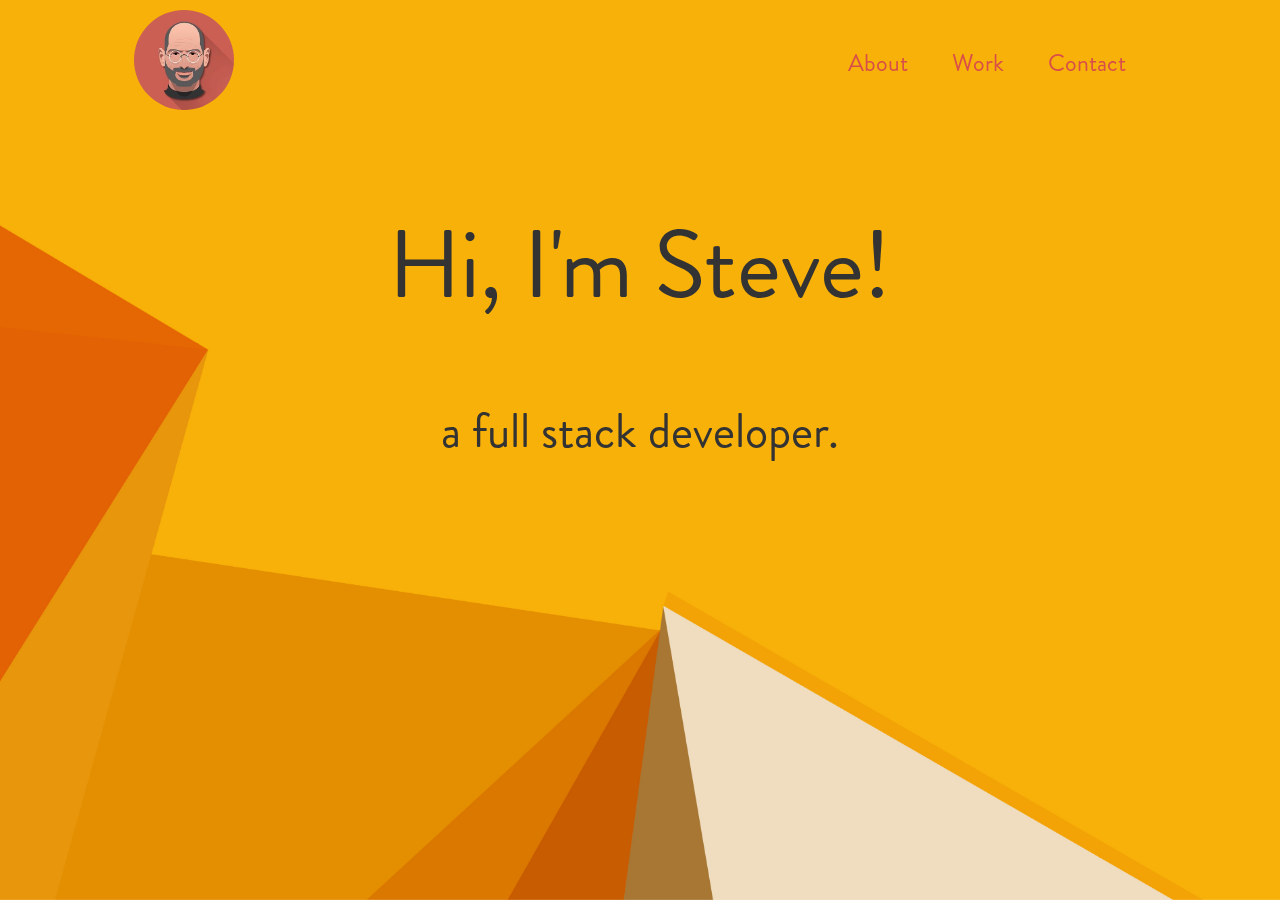
<file: index.html>
<!DOCTYPE html>
<html>
<head>
	<title>WebDxD</title>
	<link rel=“stylesheet” href=“normalize.css”>
	<link rel="stylesheet" type="text/css" href="style.css">
</head>
<body>
	<img id="background" src="img/background.jpg" alt="">
	<nav class="container">
		<div id="logo-wrapper" class="vertical-align inline-block">
		<img id="logo" src="img/profile.jpg">
		</div><div id="menu-wrapper" class="vertical-align inline-block">
		<ul id="menu">
			<a href="about.html"><li>About</li></a>
			<a href="work.html"><li>Work</li></a>
			<a href="contact.html"><li>Contact</li></a>
		</ul>
		</div>
	</nav>
	<div id="slogan">
		<h1  class="center">Hi, I'm Steve!</h1>
		<h2  class="center">a full stack developer.</h2>
	</div>
	
</body>
</html>
</file>
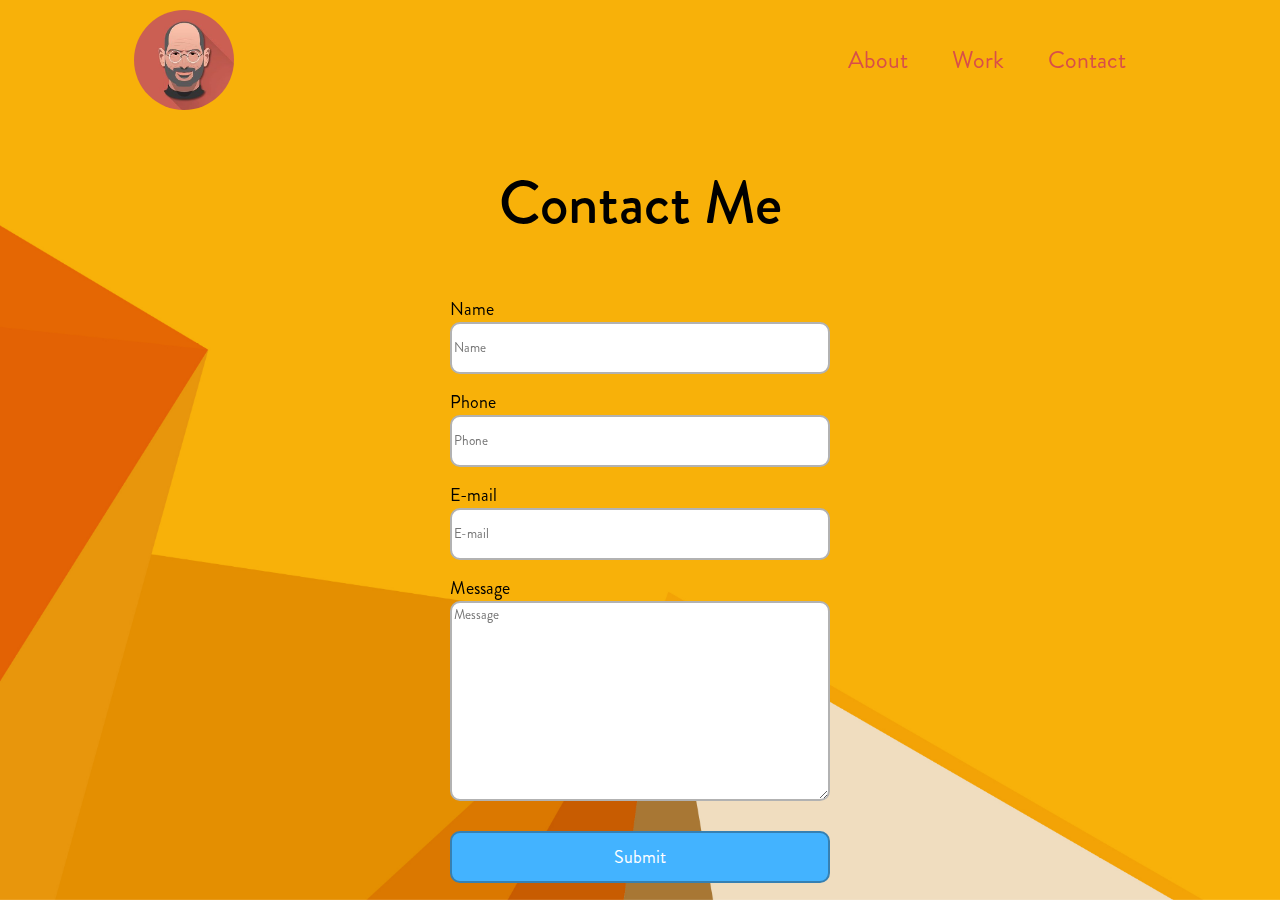
<file: contact.html>
<html>
<head>
	<title>WebDxD</title>
	<link rel=“stylesheet” href=“normalize.css”>
	<link rel="stylesheet" type="text/css" href="style.css">
</head>
<body>
	<img id="background" src="img/background.jpg" alt="">
	<nav class="container">
		<div id="logo-wrapper" class="vertical-align inline-block">
		<img id="logo" src="img/profile.jpg">
		</div><div id="menu-wrapper" class="vertical-align inline-block">
		<ul id="menu">
			<a href="index.html"><li>About</li></a>
			<a href="work.html"><li>Work</li></a>
			<a href="contact.html"><li>Contact</li></a>
		</ul>
		</div>
	</nav>
	<h2 id="contact-me" class="center">Contact Me</h2>
	<form action="">
		<label for="name">Name</label>
		<input name="name" placeholder="Name" type="text"></input>

		<label for="phone">Phone</label>
		<input name="phone" placeholder="Phone" type="text"></input>

		<label for="email">E-mail</label>
		<input name="email" placeholder="E-mail" type="text"></input>

		<label for="message">Message</label>
		<textarea name="message" placeholder="Message" id="" cols="30" rows="10"></textarea>
		<button>Submit</button>
	</form>
</body>
</html>
</file>
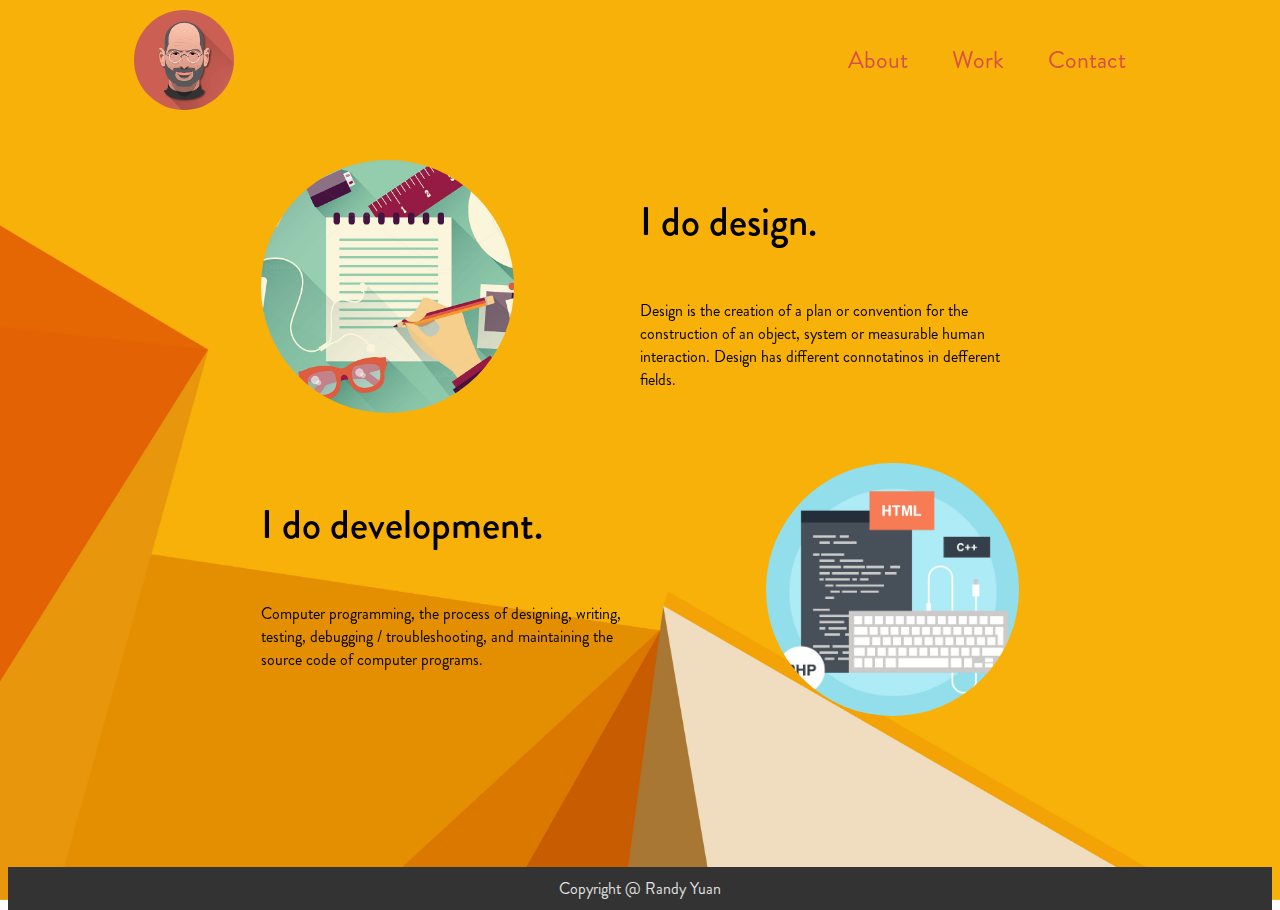
<file: work.html>
<html>
<head>
	<title>WebDxD</title>
	<link rel=“stylesheet” href=“normalize.css”>
	<link rel="stylesheet" type="text/css" href="style.css">
</head>
<body>
	<img id="background" src="img/background.jpg" alt="">
	<nav class="container">
		<div id="logo-wrapper" class="vertical-align inline-block">
		<img id="logo" src="img/profile.jpg">
		</div><div id="menu-wrapper" class="vertical-align inline-block">
		<ul id="menu">
			<a href="index.html"><li>About</li></a>
			<a href="work.html"><li>Work</li></a>
			<a href="contact.html"><li>Contact</li></a>
		</ul>
		</div>
	</nav>
	<div class="row">
		<div class="left">
				<img class="round" src="img/design.jpg" alt="">
		</div>
		<div class="right">
			<h2>I do design.</h2>
			<p>Design is the creation of a plan or convention for the construction of an object, system or measurable human interaction. Design has different connotatinos in defferent fields.</p>
		</div>
	</div>
	<div class="row">
		<div class="left">
			<h2>I do development.</h2>
			<p>Computer programming, the process of designing, writing, testing, debugging / troubleshooting, and maintaining the source code of computer programs.</p>
		</div>
		<div class="right">
			<img class="round" src="img/development.jpg" alt="">
		</div>
	</div>
	<footer>
		Copyright @ Randy Yuan
	</footer>
</body>
</html>
</file>
<file: style.css>
#background {
	width: 100%;
	height: 100%;
	position: fixed;
	top: 0;
	left: 0;
	z-index: -1;
}

@font-face {
    font-family: 'Brandon';
    src: url(fonts/Brandon_reg.otf);
    font-weight: normal;
}

@font-face {
    font-family: 'Brandon';
    src: url(fonts/Brandon_med.otf);
    font-weight: bold;
}

@font-face {
    font-family: 'Brandon';
    src: url(fonts/Brandon_thin.otf);
    font-weight: 100;
}
*{
	font-family: "Brandon", Helvetica;
}

nav{
	margin-top: 10px;
}

html,body{
	height: 100%;
	position: relative;
}

.container{
	width: 80%;
	margin-left: auto;
	margin-right: auto;

}

.vertical-align{
	vertical-align: middle;
}

.inline-block{
	display: inline-block;
}

.center{
text-align: center;	
}

.row{
	width: 80%; 
	padding: 50px;
	clear: both;
	margin-left: auto;
	margin-right: auto;
}

.round{
	border-radius: 50%;
}

.left{
	float: left;
	width: 50%;
}

.left img{
	width: 50%;
	margin-left: 25%;
	margin-right: 25%;
}

.left h2, .left p{
	width: 75%;
	float: right;
}

.right{
	float: right;
	width: 50%;
}

.right img{
	width: 50%;
	margin-left: 25%;
	margin-right: 25%;
}
.right h2, .right p{
	width: 75%;
	float: left;
}

.row h2{
	font-size: 40px;
}

#logo-wrapper{
	width: 20%;
}

#logo{
	border-radius: 50%;
	width:100px;
}

#menu-wrapper{
	width: 80%;
	text-align: right;
}

#menu li{
	display: inline-block;
	color: #d84f49;
	font-size: 24px;
	padding: 0 20px;
}

#menu li:hover{
	color: white;
	cursor: pointer;
}

#slogan{
	color: #333;
	margin-top: 80px;
}
#slogan h1{
	font-weight: normal;
	font-size: 96px;
}
#slogan h2{
	font-weight: normal;
	font-size: 48px;
}

footer{
	width: 100%;
	background-color: #333;
	padding: 10px 0;
	color: #e0e0e0;
	text-align: center;
	position: absolute;
	bottom: 0;
}

form label,form input{
	display: block;
}

form label{
	font-size: 18px;
	margin-top: 15px;
}

form input, form textarea, form button{
	width: 100%;
	height: 52px;
	border-radius: 10px;
	border: 2px solid #b2b2b2;
}

form textarea{
	height: 200px;
}

form button{
	margin-top: 30px;
	color: white;
	font-size: 18px;
	background-color: #43b3ff;
	border: 2px solid #3680b2;
}

form{
	width: 30%;
	margin-left: 35%;
	margin-right: 35%
}

#contact-me{
	font-size: 60px;
}

@media(max-width: 500px){
    form button{
        background-color: red;
    }
}
</file>
